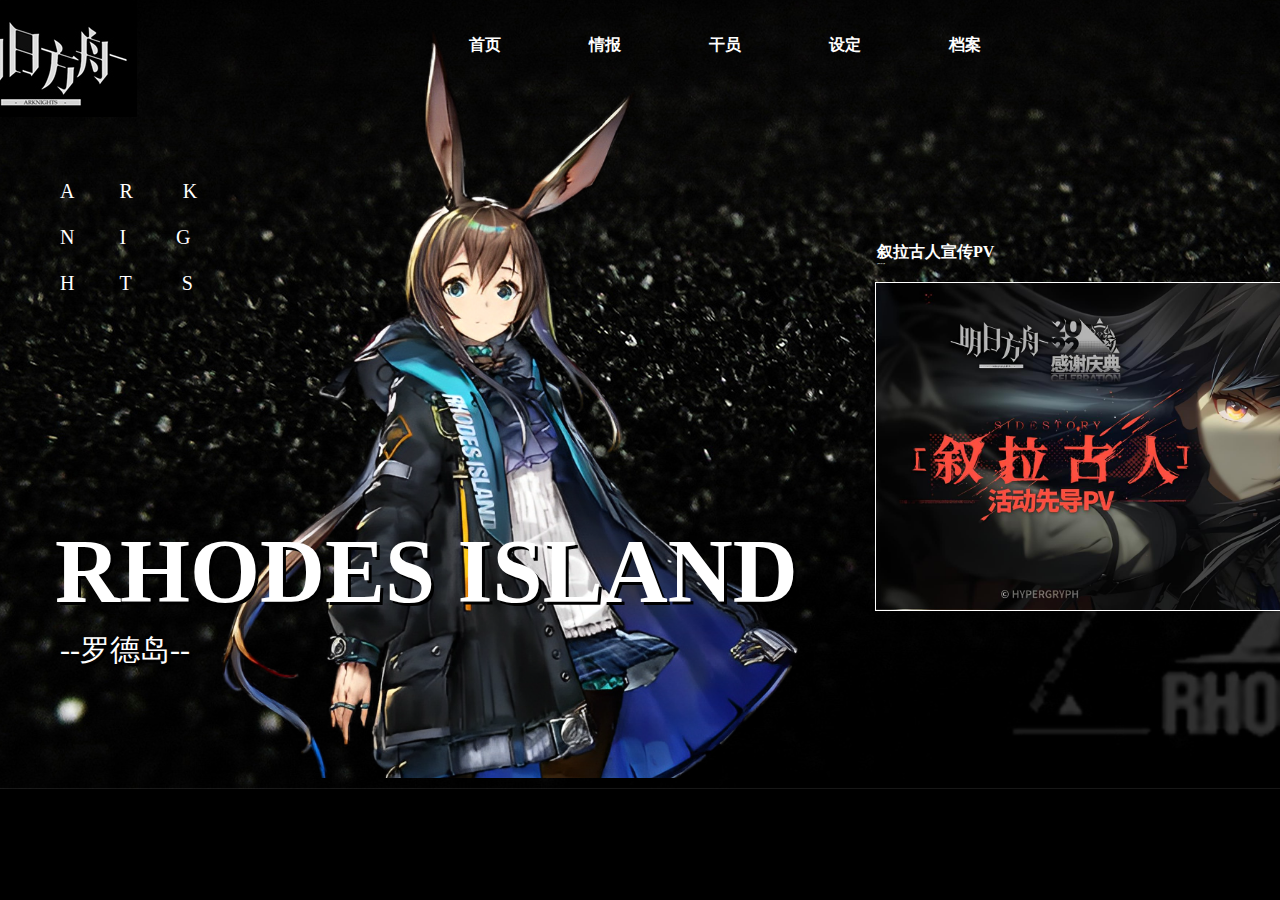
<file: index.html>
<!DOCTYPE html>
<html>
	<head>
		<meta charset="UTF-8">
		<title>明日方舟</title>
		<link rel="stylesheet" href="css/111.css" />		
	</head>
	<body>
		<div class="father">
			<div class="amiya">
				
			</div>
			<div class="arknights">
				A&nbsp;&nbsp;&nbsp;&nbsp;&nbsp;&nbsp;&nbsp;&nbsp;&nbsp;R&nbsp;&nbsp;&nbsp;&nbsp;&nbsp;&nbsp;&nbsp;&nbsp;&nbsp;&nbsp;K<br></br>
				N&nbsp;&nbsp;&nbsp;&nbsp;&nbsp;&nbsp;&nbsp;&nbsp;&nbsp;I&nbsp;&nbsp;&nbsp;&nbsp;&nbsp;&nbsp;&nbsp;&nbsp;&nbsp;&nbsp;G<br></br>
				H&nbsp;&nbsp;&nbsp;&nbsp;&nbsp;&nbsp;&nbsp;&nbsp;&nbsp;T&nbsp;&nbsp;&nbsp;&nbsp;&nbsp;&nbsp;&nbsp;&nbsp;&nbsp;&nbsp;S<br></br>
			</div>
			<div class="rhodesisland">
				RHODES&nbsp;ISLAND
			</div>
			<div class="rhodesislanda">
					--罗德岛--
			</div>
			<div class="top">
				<ul>
					<li><a href="index.html" class="topcs">首页</a></li>
					<li><a href="qingbao.html" class="topcs">情报</a></li>
					<li><a href="ganyuan.html" class="topcs">干员</a></li>
					<li><a href="sheding.html" class="topcs">设定</a></li>
					<li><a href="dangan.html" class="topcs">档案</a></li>
				</ul>
			</div>
			<a href="https://www.bilibili.com/video/BV1b8411e7V8/?spm_id_from=333.337.search-card.all.click" class="news" target="_blank">
				<div class="pv"></div>
			</a>
			<div class="pvz">
				叙拉古人宣传PV</br>
				<p>点击图片前往观看</p>
			</div>
		</div>		
	</body>
</html>
</file>
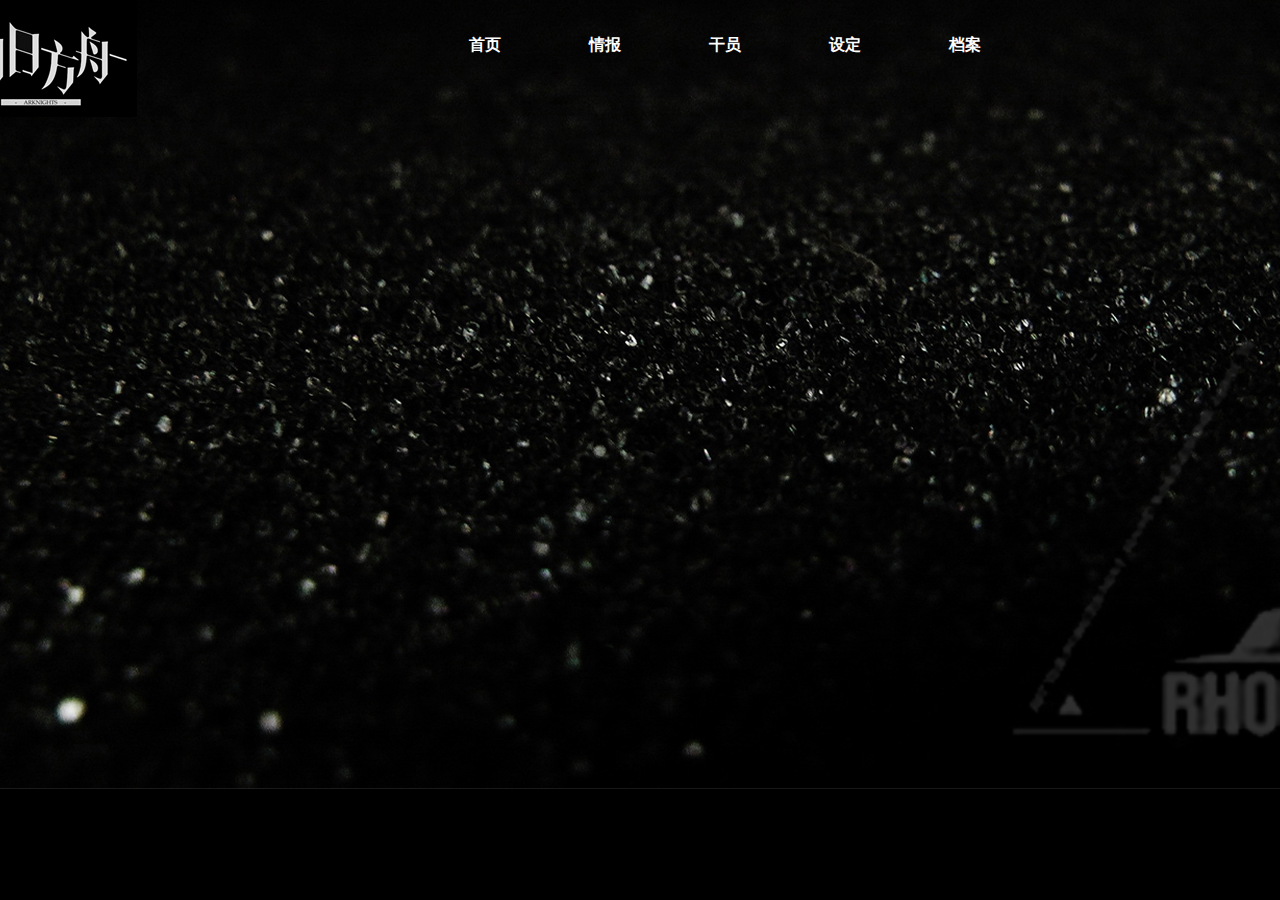
<file: dangan.html>
<!DOCTYPE html>
<html>
	<head>
		<meta charset="UTF-8">
		<title>干员</title>
		<style type="text/css">
			*{padding: 0;margin: 0 auto;}
			body{
				width: 1500px;
				height:778px;
				background-color: black;
				background-image: url(img/背景.jpg);
				background-repeat: no-repeat;
				background-position: center center;
			}
			.father{
				width: 1500px;
				height: 778px;
				position: relative;
				display: flex;
				justify-content: center;
				align-content: center;	
			}
			.top{
				width: 650px;
				height: 40px;
				position: absolute;
				top:25px;
				animation-name: top;
				animation-duration: 1s;
			}
			
			@keyframes top{
				from{
					transform: translate(0px,-100px);
				}
				to{
					transform: translate(0px,0px);
				}
			}
			li{
				float: left;
				width: 120px;
				height: 40px;
				list-style: none;
				text-align: center;
				font-weight: bold;
				line-height: 40px;
			}
			a{
				text-decoration: none;
				display: block;
				
			}
			a.topcs:link{
				color: white;
			}
			a.topcs:visited{
				color:white;
			}
			
			a.topcs:hover{
				color:#22BBFF;
				
			}
		</style>
	</head>
	<body>
		<div class="father">
		    <div class="top">
				<ul>
					<li><a href="index.html" class="topcs">首页</a></li>
					<li><a href="qingbao.html" class="topcs">情报</a></li>
					<li><a href="ganyuan.html" class="topcs">干员</a></li>
					<li><a href="sheding.html" class="topcs">设定</a></li>
					<li><a href="dangan.html" class="topcs">档案</a></li>
				</ul>
			</div>
		</div>
		
	</body>
</html>
</file>
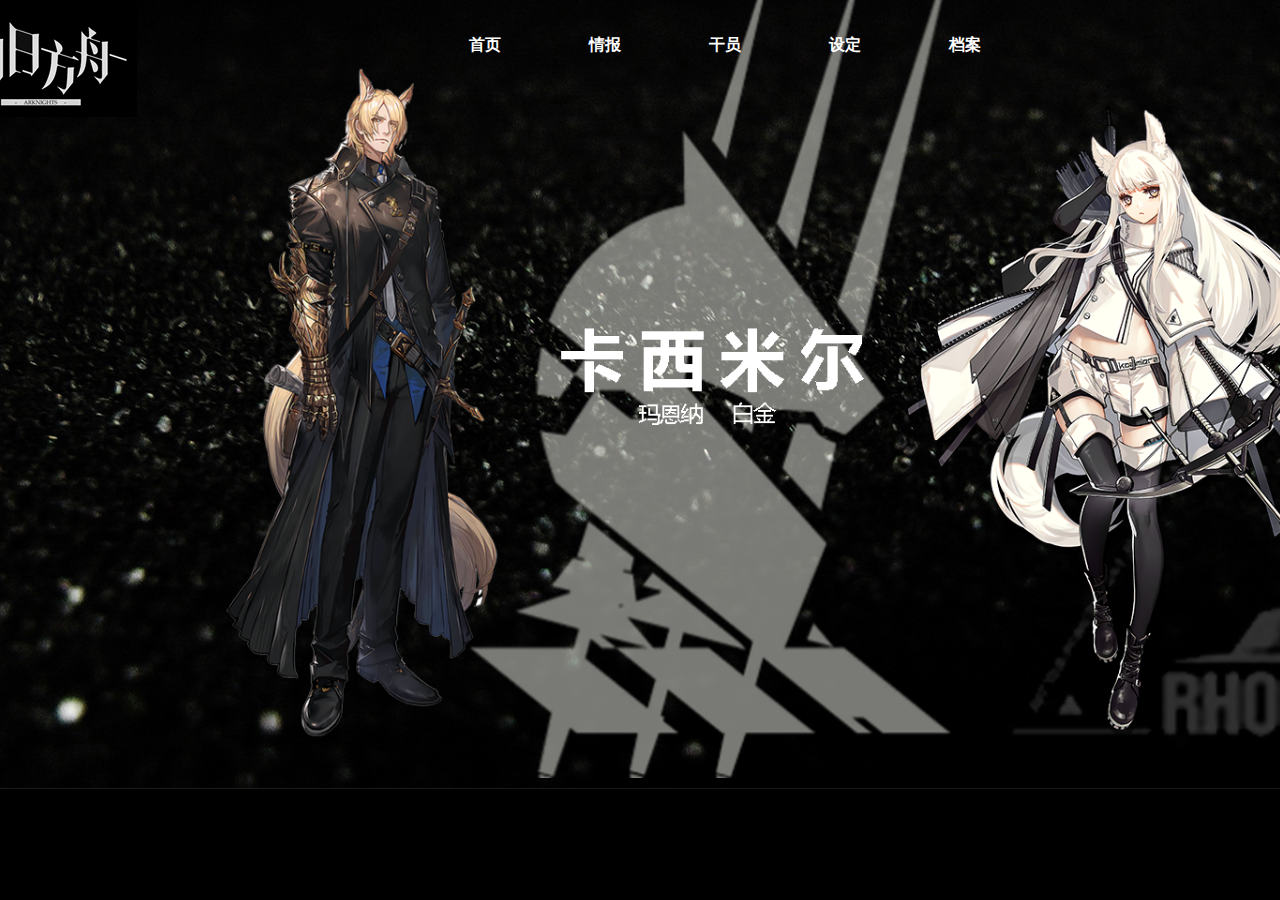
<file: ganyuan.html>
<!DOCTYPE html>
<html>
	<head>
		<meta charset="UTF-8">
		<title>干员</title>
		<link rel="stylesheet" href="css/333.css" />
	</head>
	<body>
		<div class="father">
			<div class="mi">
				<div class="ka">
					<img src="img/卡西米尔.png"width="1500px" height="1500px" style="border-color: blue;transform: translate(-137px,-400px);"/>
					<img src="img/燕国龙门.png"width="1500px" height="1500px" style="border-color: blue;transform: translate(-137px,-400px);"/>
			        <img src="img/企鹅物流.png"width="1500px" height="1500px" style="border-color: blue;transform: translate(-137px,-400px);"/>
			        <img src="img/莱茵生命.png"width="1500px" height="1500px" style="border-color: blue;transform: translate(-137px,-400px);"/>
			    </div>
			</div>
			<div class="top">
				<ul>
					<li><a href="index.html" class="topcs">首页</a></li>
					<li><a href="qingbao.html" class="topcs">情报</a></li>
					<li><a href="ganyuan.html" class="topcs">干员</a></li>
					<li><a href="sheding.html" class="topcs">设定</a></li>
					<li><a href="dangan.html" class="topcs">档案</a></li>
				</ul>
			</div>
		</div>
		
	</body>
</html>
</file>
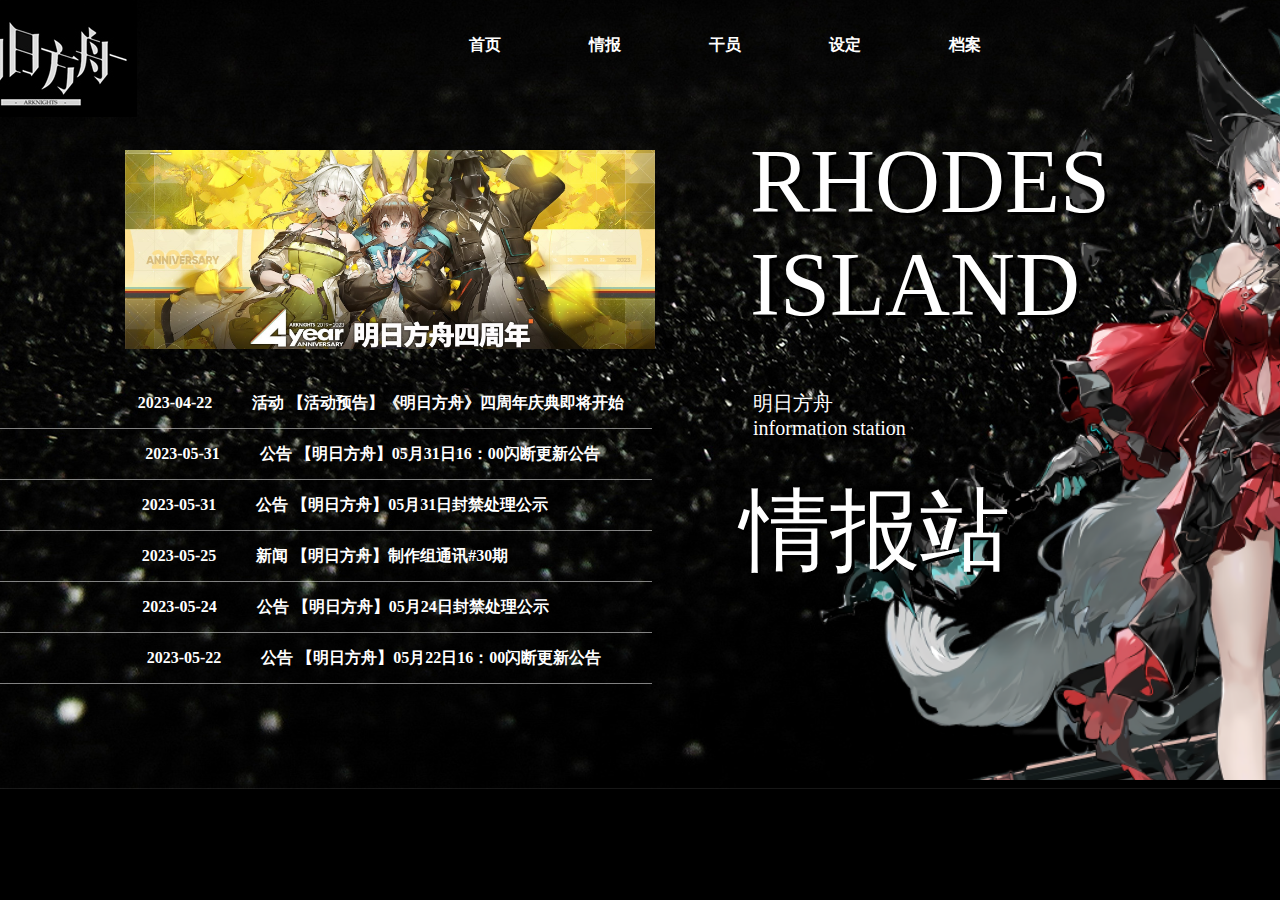
<file: qingbao.html>
<!DOCTYPE html>
<html>
	<head>
		<meta charset="UTF-8">
		<title>情报</title>
		<link rel="stylesheet" href="css/222.css" />
	</head>
	<body>
		<div class="father">
			<div class="scatti">
			</div>
			<div class="fourth">
				
			</div>
			<div class="rhodesisland">
				RHODES</br>
				ISLAND</br>
			</div>
			<div class="mingrifangzhou">
				明日方舟</br>
				information station
			</div>
			<div class="qingbaozhan">
				情报站
			</div>
			<div class="top">
				<ul>
					<li><a href="index.html" class="topcs">首页</a></li>
					<li><a href="qingbao.html" class="topcs">情报</a></li>
					<li><a href="ganyuan.html" class="topcs">干员</a></li>
					<li><a href="sheding.html" class="topcs">设定</a></li>
					<li><a href="dangan.html" class="topcs">档案</a></li>
				</ul>
			</div>
			<div class="gonggao">
				<ul>
					<li style="border: solid  white;border-color:rgba(255,255,255,0.5);width: 652px;height:50px;border-left: none;border-top: none;border-right: none;border-width:1px;clear: left;text-indent:110px;line-height: 50px;">
						<a href="https://ak.hypergryph.com/news/2023043128.html"class="topcs"target="_blank">2023-04-22&nbsp;&nbsp;&nbsp;&nbsp;&nbsp;&nbsp;&nbsp;&nbsp;&nbsp;&nbsp;活动&nbsp;【活动预告】《明日方舟》四周年庆典即将开始</a>
					</li>
				    <li style="border: solid  white;border-color:rgba(255,255,255,0.5);width: 652px;height:50px;border-left: none;border-top: none;border-right: none;border-width:1px;clear: left;text-indent:93px;line-height: 50px;">
				    	<a href="https://ak.hypergryph.com/news/2023055856.html"class="topcs"target="_blank">2023-05-31&nbsp;&nbsp;&nbsp;&nbsp;&nbsp;&nbsp;&nbsp;&nbsp;&nbsp;&nbsp;公告&nbsp;【明日方舟】05月31日16：00闪断更新公告</a>
				    </li>
				    <li style="border: solid  white;border-color:rgba(255,255,255,0.5);width: 652px;height:50px;border-left: none;border-top: none;border-right: none;border-width:1px;clear: left;text-indent:38px;line-height: 50px;">
				    	<a href="https://ak.hypergryph.com/news/2023055817.html"class="topcs"target="_blank">2023-05-31&nbsp;&nbsp;&nbsp;&nbsp;&nbsp;&nbsp;&nbsp;&nbsp;&nbsp;&nbsp;公告&nbsp;【明日方舟】05月31日封禁处理公示</a>
				    </li>
				    <li style="border: solid  white;border-color:rgba(255,255,255,0.5);width: 652px;height:50px;border-left: none;border-top: none;border-right: none;border-width:1px;clear: left;text-indent:-2px;line-height: 50px;">
				    	<a href="https://ak.hypergryph.com/news/2023055803.html"class="topcs"target="_blank">2023-05-25&nbsp;&nbsp;&nbsp;&nbsp;&nbsp;&nbsp;&nbsp;&nbsp;&nbsp;&nbsp;新闻&nbsp;【明日方舟】制作组通讯#30期</a>
				    </li>
				    <li style="border: solid  white;border-color:rgba(255,255,255,0.5);width: 652px;height:50px;border-left: none;border-top: none;border-right: none;border-width:1px;clear: left;text-indent:39px;line-height: 50px;">
				    	<a href="https://ak.hypergryph.com/news/2023055864.html"class="topcs"target="_blank">2023-05-24&nbsp;&nbsp;&nbsp;&nbsp;&nbsp;&nbsp;&nbsp;&nbsp;&nbsp;&nbsp;公告&nbsp;【明日方舟】05月24日封禁处理公示</a>
				    </li>
				    <li style="border: solid  white;border-color:rgba(255,255,255,0.5);width: 652px;height:50px;border-left: none;border-top: none;border-right: none;border-width:1px;clear: left;text-indent:96px;line-height: 50px;">
				    	<a href="https://ak.hypergryph.com/news/2023055892.html"class="topcs"target="_blank">2023-05-22&nbsp;&nbsp;&nbsp;&nbsp;&nbsp;&nbsp;&nbsp;&nbsp;&nbsp;&nbsp;公告&nbsp;【明日方舟】05月22日16：00闪断更新公告</a>
				    </li>
				</ul>
			</div>
	  </div>
	</body>
</html>
</file>
<file: css/111.css>
* {
	padding: 0;
	margin: 0 auto;
}

body {
	width: 1500px;
	height: 778px;
	background-color: black;
	background-image: url(../img/背景.jpg);
	background-repeat: no-repeat;
	background-position: center center;
}

.father {
	width: 1500px;
	height: 778px;
	position: relative;
	display: flex;
	justify-content: center;
	align-content: center;
}

.amiya {
	width: 700px;
	height: 828px;
	position: absolute;
	left: 130px;
	top: -50px;
	background-image: url(../img/amiya.webp);
	background-size: 1350px 1350px;
	background-repeat: no-repeat;
	background-position: center top;
	animation-name: amiya;
	animation-duration: 1s;
}

.arknights {
	width: 150px;
	height: 150px;
	position: absolute;
	top: 180px;
	left: 60px;
	color: white;
	font-size: 20px;
	animation-name: arknights;
	animation-duration: 5s;
}

.rhodesisland {
	width: 700px;
	height: 100px;
	font-size: 90px;
	font-weight: bolder;
	color: white;
	position: absolute;
	left: 55px;
	top: 520px;
	text-shadow: #000000 3px 3px;
	animation-name: arknights;
	animation-duration: 3s;
}

.rhodesislanda {
	width: 300px;
	height: 50px;
	font-size: 30px;
	color: white;
	position: absolute;
	left: 60px;
	top: 630px;
	text-shadow: #000000 3px 3px;
	animation-name: arknights;
	animation-duration: 3s;
}

.top {
	width: 650px;
	height: 40px;
	position: absolute;
	top: 25px;
	animation-name: top;
	animation-duration: 1s;
}

.pv {
	width: 523px;
	height: 327px;
	position: absolute;
	right: 100px;
	top: 282px;
	background-image: url(../img/pv.jpg);
	background-repeat: no-repeat;
	background-size: 523px 327px;
	animation-name: pv;
	animation-duration: 4s;
	border: solid;
	border-color: white;
	border-width: 1px;
}

.pvz {
	width: 523px;
	height: 20px;
	color: white;
	position: absolute;
	right: 100px;
	top: 242px;
	font-weight: bold;
	animation-name: pv;
	animation-duration: 4s;
}

@keyframes pv {
	from {
		opacity: 0%;
	}
	to {
		opacity: 100%;
	}
}

@keyframes top {
	from {
		transform: translate(0px, -100px);
	}
	to {
		transform: translate(0px, 0px);
	}
}

@keyframes amiya {
	from {
		transform: translate(0px, 800px);
	}
	to {
		transform: translate(0px, 0px);
	}
}

@keyframes arknights {
	from {
		color: #000;
	}
	to {
		color: white;
	}
}

@keyframes amiya {
	from {
		transform: translate(0px, 800px);
	}
	to {
		transform: translate(0px, 0px);
	}
}

li {
	float: left;
	width: 120px;
	height: 40px;
	list-style: none;
	text-align: center;
	font-weight: bold;
	line-height: 40px;
}

a {
	text-decoration: none;
	display: block;
}

a.topcs:link {
	color: white;
}

a.topcs:visited {
	color: white;
}

a.topcs:hover {
	color: #22BBFF;
}

a.news:hover {
	opacity: 85%;
}

p {
	font-size: 1px;
}
</file>
<file: css/333.css>
* {
	padding: 0;
	margin: 0 auto;
}

body {
	width: 1500px;
	height: 778px;
	background-color: black;
	background-image: url(../img/背景.jpg);
	background-repeat: no-repeat;
	background-position: center center;
}

.father {
	width: 1500px;
	height: 778px;
	position: relative;
	display: flex;
	justify-content: center;
	align-content: center;
	overflow: hidden;
}

.top {
	width: 650px;
	height: 40px;
	position: absolute;
	top: 25px;
	border: white;
	animation-name: top;
	animation-duration: 1s;
}

.ka {
	width: 1300px;
	height: 778px;
	display: grid;
	grid-template: 1fr/repeat(4, 1500px);
	animation-name: ka;
	animation-duration: 15s;
	animation-timing-function: steps(6000, end);
	animation-iteration-count: infinite;
	animation-delay: 1.5s;
}

.mi {
	width: 1300px;
	height: 778px;
	animation-name: mi;
	animation-duration: 1.5s;
}

@keyframes mi {
	from {
		opacity: 0%;
	}
	to {
		opacity: 100%;
	}
}

@keyframes top {
	from {
		transform: translate(0px, -100px);
	}
	to {
		transform: translate(0px, 0px);
	}
}

@keyframes ka {
	to {
		transform: translate(-4500px)
	}
}

h1 {
	color: white;
	font-size: 90px;
}

li {
	float: left;
	width: 120px;
	height: 40px;
	list-style: none;
	text-align: center;
	font-weight: bold;
	line-height: 40px;
}

a {
	text-decoration: none;
	display: block;
}

a.topcs:link {
	color: white;
}

a.topcs:visited {
	color: white;
}

a.topcs:hover {
	color: #22BBFF;
}
</file>
<file: css/222.css>
* {
	padding: 0;
	margin: 0 auto;
}

body {
	width: 1500px;
	height: 778px;
	background-color: black;
	background-image: url(../img/背景.jpg);
	background-repeat: no-repeat;
	background-position: center center;
}

.father {
	width: 1500px;
	height: 778px;
	position: relative;
	display: flex;
	justify-content: center;
	align-content: center;
}

.top {
	width: 650px;
	height: 40px;
	position: absolute;
	top: 25px;
	animation-name: top;
	animation-duration: 1s;
}

.fourth {
	width: 530px;
	height: 199px;
	position: absolute;
	left: 125px;
	top: 150px;
	background-image: url(../img/4th.jpg);
	background-repeat: no-repeat;
	background-size: 530px 199px;
	animation-name: fourth;
	animation-duration: 0.5s;
}

.rhodesisland {
	width: 400px;
	height: 350px;
	font-size: 90px;
	color: white;
	position: absolute;
	right: 350px;
	top: 130px;
	text-shadow: #000000 3px 3px;
	animation-name: arknights;
	animation-duration: 4s;
}

.scatti {
	width: 760px;
	height: 800px;
	position: absolute;
	right: 0px;
	top: -20px;
	background-image: url(../img/scatti.png);
	background-size: 1100px 1100px;
	background-repeat: no-repeat;
	background-position: left top;
	animation-name: amiya;
	animation-duration: 0.5s;
}

.mingrifangzhou {
	width: 200px;
	height: 200px;
	font-size: 20px;
	color: white;
	position: absolute;
	right: 547px;
	top: 390px;
	text-shadow: #000000 3px 3px;
	animation-name: arknights;
	animation-duration: 4s;
}

.qingbaozhan {
	width: 400px;
	height: 350px;
	font-size: 90px;
	color: white;
	position: absolute;
	right: 360px;
	top: 470px;
	text-shadow: #000000 3px 3px;
	animation-name: arknights;
	animation-duration: 4s;
}

.gonggao {
	width: 1500px;
	height: 300px;
	position: absolute;
	bottom: 100px;
	left: 0px;
	color: white;
	animation-name: fourth;
	animation-duration: 0.5s;
}

li {
	float: left;
	width: 120px;
	height: 40px;
	list-style: none;
	text-align: center;
	font-weight: bold;
	line-height: 40px;
}

a {
	text-decoration: none;
	display: block;
}

a.topcs:link {
	color: white;
}

a.topcs:visited {
	color: white;
}

a.topcs:hover {
	color: #22BBFF;
}

@keyframes fourth {
	from {
		transform: translate(-700px, 0px);
	}
	to {
		transform: translate(0px, 0px);
	}
}

@keyframes top {
	from {
		transform: translate(0px, -100px);
	}
	to {
		transform: translate(0px, 0px);
	}
}

@keyframes arknights {
	from {
		color: #000;
	}
	to {
		color: white;
	}
}

@keyframes amiya {
	from {
		transform: translate(0px, 800px);
	}
	to {
		transform: translate(0px, 0px);
	}
}
</file>
